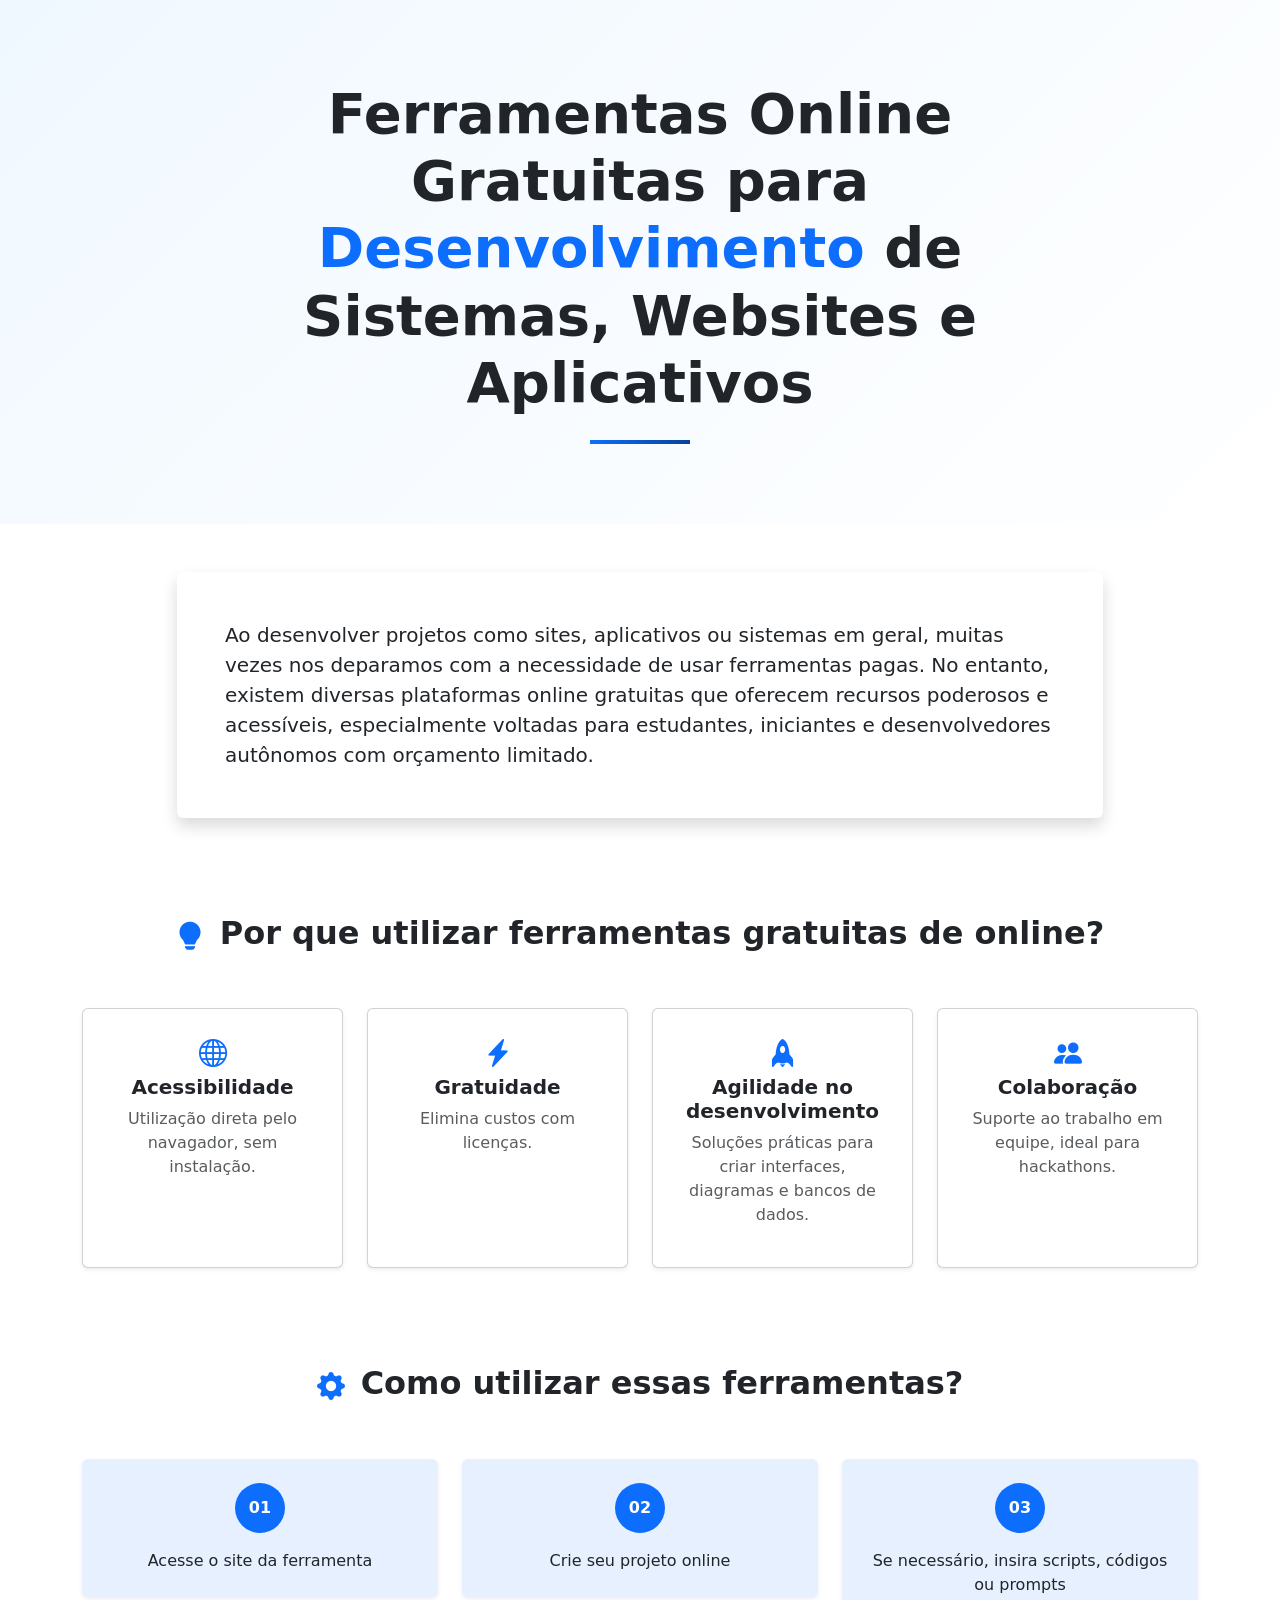
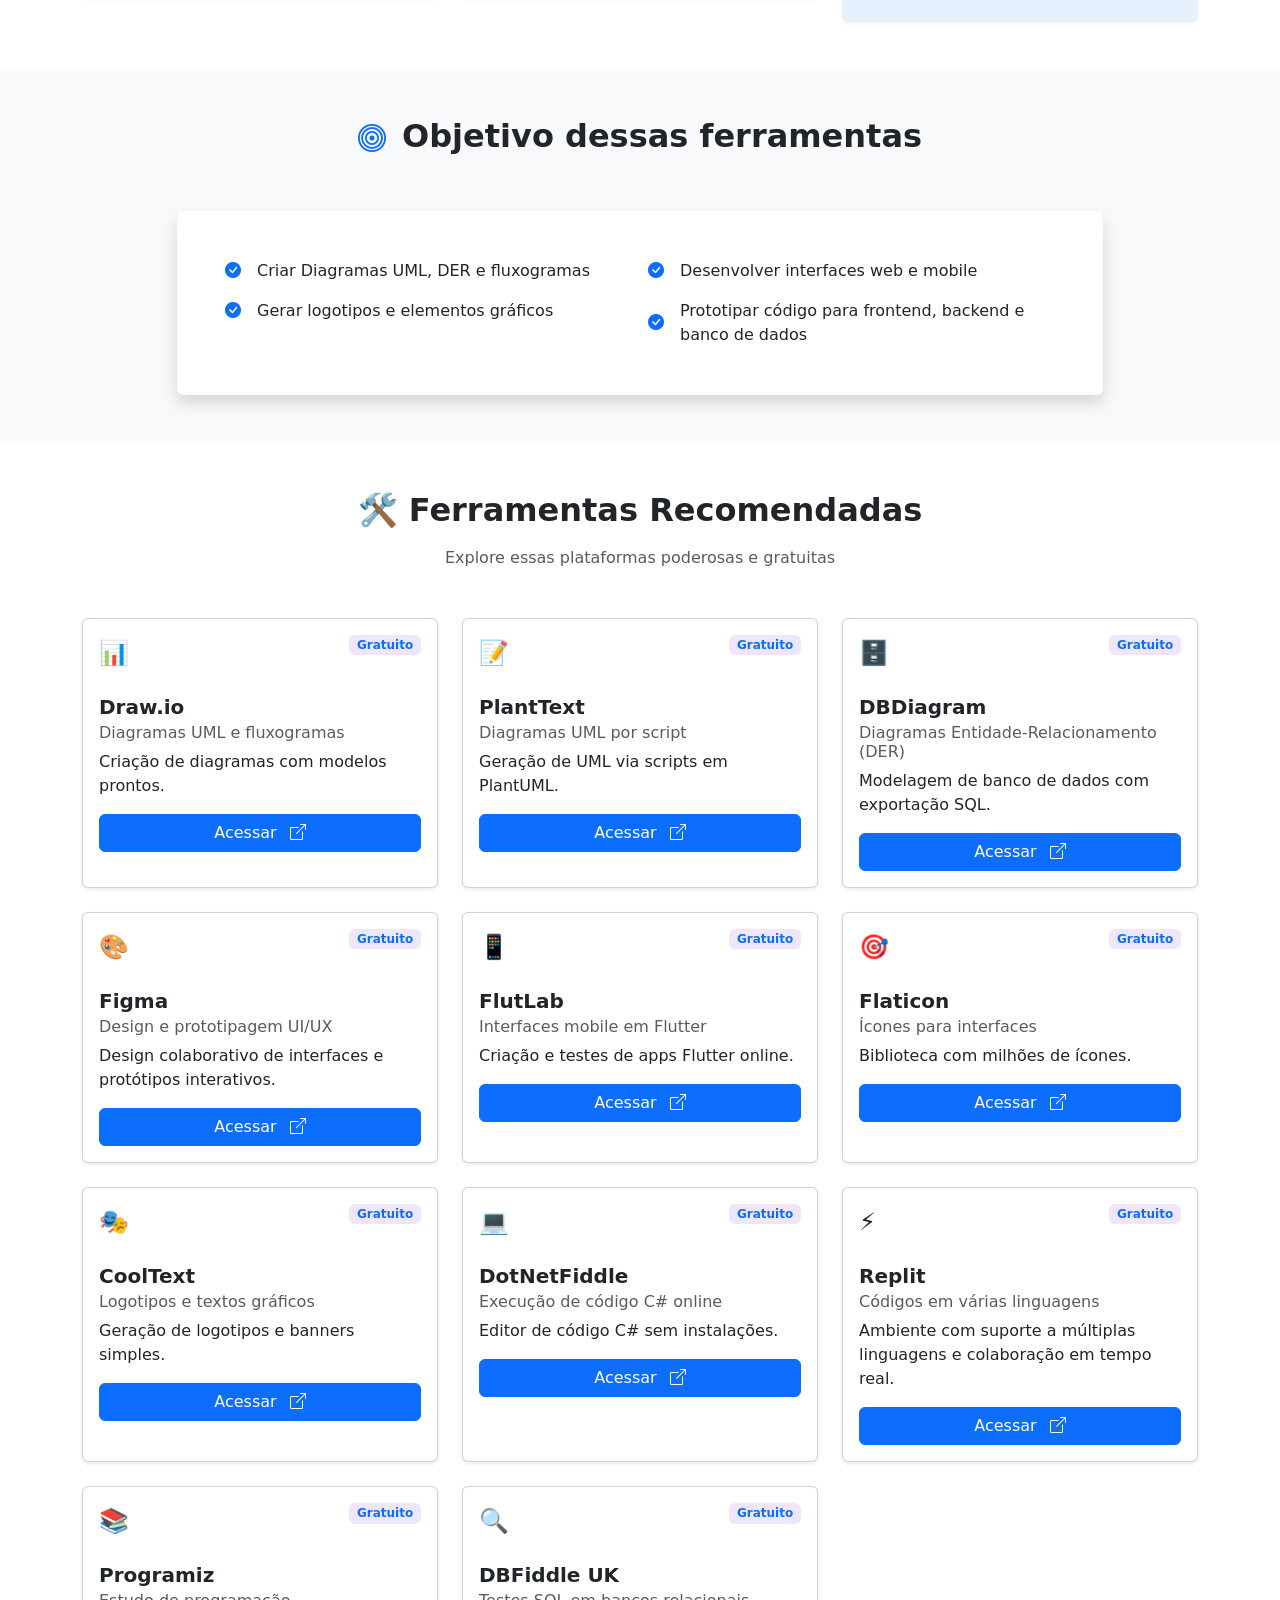
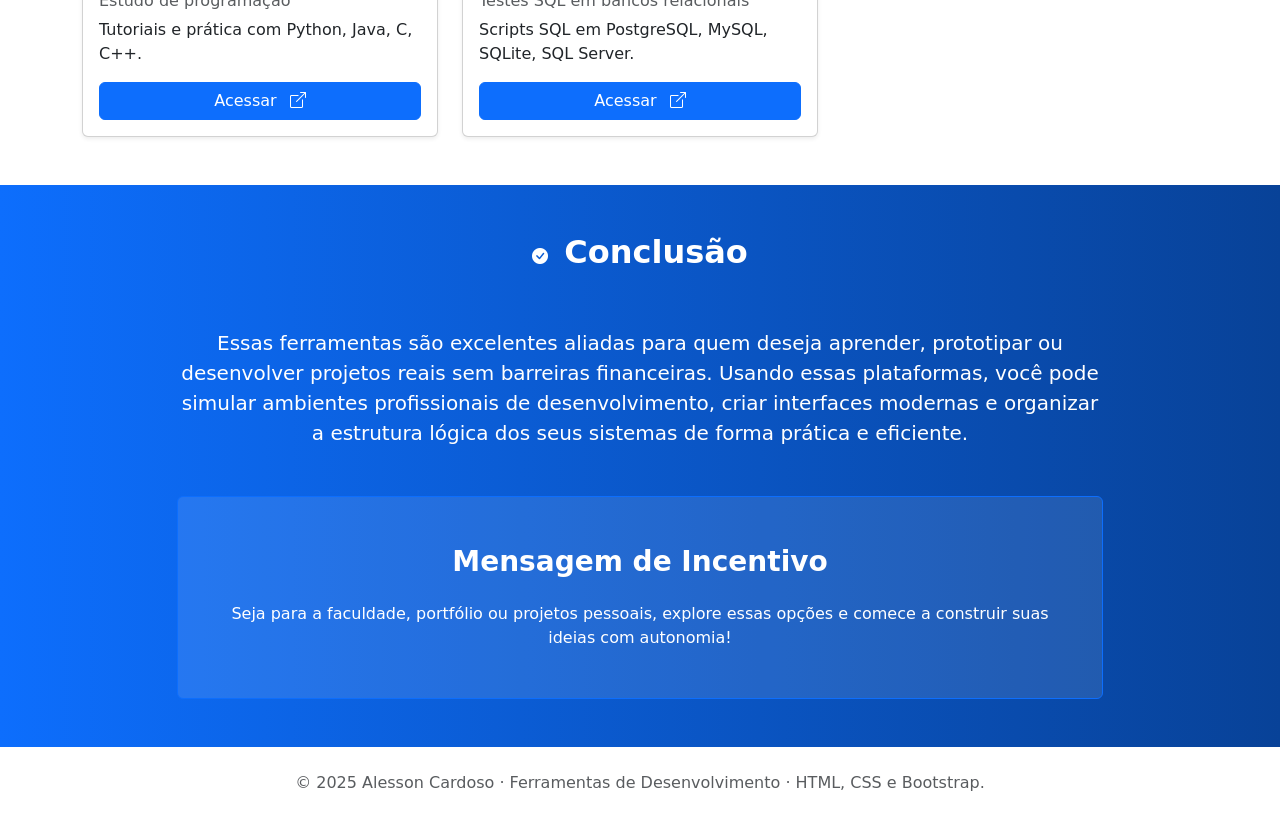
<file: index.html>
<!DOCTYPE html>
<html lang="en">
<head>
    <meta charset="UTF-8">
    <meta name="viewport" content="width=device-width, initial-scale=1.0">
    <title>Ferramentas de Desenvolvimento Online</title>
    <!-- Bootstrap CSS -->
    <link href="https://cdn.jsdelivr.net/npm/bootstrap@5.3.0/dist/css/bootstrap.min.css" rel="stylesheet">
    <!-- Bootstrap Icons -->
    <link rel="stylesheet" href="https://cdn.jsdelivr.net/npm/bootstrap-icons@1.10.0/font/bootstrap-icons.css">
    <!-- CSS Externo -->
    <link rel="stylesheet" href="css/style.css">
</head>
<body>
    <!-- Seção Hero -->
    <section class="hero-section">
        <div class="container text-center">
            <div class="row justify-content-center">
                <div class="col-lg-10">
                    <h1 class="display-4 fw-bold mb-4">Ferramentas Online Gratuitas para <span class="text-highlight">Desenvolvimento</span>
                        de Sistemas, Websites e Aplicativos</h1>
                    <div class="mx-auto bg-highlight" style="width: 100px; height: 4px"></div>
                </div>
            </div>
        </div>
    </section>

    <!-- Seção: Introdução -->
    <section class="py-5">
        <div class="container">
            <div class="row justify-content-center">
                <div class="col-lg-10">
                    <div class="card shadow border-0 bg-white bg-opacity-80">
                        <div class="card-body p-5">
                            <p class="lead mb-0">
                                Ao desenvolver projetos como sites, aplicativos ou sistemas em geral, muitas vezes nos deparamos com a
                                necessidade de usar ferramentas pagas. No entanto, existem diversas plataformas online gratuitas que
                                oferecem recursos poderosos e acessíveis, especialmente voltadas para estudantes, iniciantes e
                                desenvolvedores autônomos com orçamento limitado.
                            </p>
                        </div>
                    </div>
                </div>
            </div>
        </div>
    </section>

    <!-- Seção: Por que usar ferramentas gratuitas? -->
    <section class="py-5 lb-light">
        <div class="container">
            <div class="text-center mb-5">
                <div class="d-flex align-items-center justify-content-center gap-3 mb-3">
                    <i class="bi bi-lightbulb-fill benefit-icon"></i>
                    <h2 class="fw-bold">Por que utilizar ferramentas gratuitas de online?</h2>
                </div>
            </div>

            <div class="row g-4">
                <div class="col-md-6 col-lg-3">
                    <div class="card shadow-sm h-100 card-hover-effect">
                        <div class="card-body text-center p-4">
                            <i class="bi bi-globe benefit-icon mb-3"></i>
                            <h5 class="fw-semibold mb-2">Acessibilidade</h5>
                            <p class="text-muted">Utilização direta pelo navagador, sem instalação.</p>
                        </div>
                    </div>
                </div>

                <div class="col-md-6 col-lg-3">
                    <div class="card shadow-sm h-100 card-hover-effect">
                        <div class="card-body text-center p-4">
                            <i class="bi bi-lightning-charge-fill benefit-icon mb-3"></i>
                            <h5 class="fw-semibold mb-2">Gratuidade</h5>
                            <p class="text-muted">Elimina custos com licenças.</p>
                        </div>
                    </div>
                </div>

                <div class="col-md-6 col-lg-3">
                    <div class="card shadow-sm h-100 card-hover-effect">
                        <div class="card-body text-center p-4">
                            <i class="bi bi-rocket-fill benefit-icon mb-3"></i>
                            <h5 class="fw-semibold mb-2">Agilidade no desenvolvimento</h5>
                            <p class="text-muted">Soluções práticas para criar interfaces, diagramas e bancos de dados.</p>
                        </div>
                    </div>
                </div>

                <div class="col-md-6 col-lg-3">
                    <div class="card shadow-sm h-100 card-hover-effect">
                        <div class="card-body text-center p-4">
                            <i class="bi bi-people-fill benefit-icon mb-3"></i>
                            <h5 class="fw-semibold mb-2">Colaboração</h5>
                            <p class="text-muted">Suporte ao trabalho em equipe, ideal para hackathons.</p>
                        </div>
                    </div>
                </div>
            </div>
        </div>
    </section>

    <!-- Seção: Como usar as ferramentas gratuitas? -->
    <section class="py-5">
        <div class="container">
            <div class="text-center mb-5">
                <div class="d-flex align-items-center justify-content-center gap-3 mb-3">
                    <i class="bi bi-gear-fill benefit-icon"></i>
                    <h2 class="fw-bold">Como utilizar essas ferramentas?</h2>
                </div>
            </div>

            <div class="row g-4">
                <div class="col-md-4">
                    <div class="card shadow-sm border-0 bg-primary bg-opacity-10">
                        <div class="card-body text-center p-4">
                            <div class="step-circle">01</div>
                            <p class="fw-medium mb-0">Acesse o site da ferramenta</p>
                        </div>
                    </div>
                </div>

                <div class="col-md-4">
                    <div class="card shadow-sm border-0 bg-primary bg-opacity-10">
                        <div class="card-body text-center p-4">
                            <div class="step-circle">02</div>
                            <p class="fw-medium mb-0">Crie seu projeto online</p>
                        </div>
                    </div>
                </div>

                <div class="col-md-4">
                    <div class="card shadow-sm border-0 bg-primary bg-opacity-10">
                        <div class="card-body text-center p-4">
                            <div class="step-circle">03</div>
                            <p class="fw-medium mb-0">Se necessário, insira scripts, códigos ou prompts</p>
                        </div>
                    </div>
                </div>
            </div>
        </div>
    </section>

    <!-- Seção: Objetivo das ferramentas -->
    <section class="py-5 bg-light">
        <div class="container">
            <div class="text-center mb-5">
                <div class="d-flex align-items-center justify-content-center gap-3 mb-3">
                    <i class="bi bi-bullseye benefit-icon"></i>
                    <h2 class="fw-bold">Objetivo dessas ferramentas</h2>
                </div>
            </div>

            <div class="row justify-content-center">
                <div class="col-lg-10">
                    <div class="card shadow border-0">
                        <div class="card-body p-5">
                            <div class="row g-3">
                                <div class="col-md-6">
                                    <div class="d-flex align-items-center gap-3">
                                        <i class="bi bi-check-circle-fill icon-highlight"></i>
                                        <span>Criar Diagramas UML, DER e fluxogramas</span>
                                    </div>
                                </div>

                                <div class="col-md-6">
                                    <div class="d-flex align-items-center gap-3">
                                        <i class="bi bi-check-circle-fill icon-highlight"></i>
                                        <span>Desenvolver interfaces web e mobile</span>
                                    </div>
                                </div>

                                <div class="col-md-6">
                                    <div class="d-flex align-items-center gap-3">
                                        <i class="bi bi-check-circle-fill icon-highlight"></i>
                                        <span>Gerar logotipos e elementos gráficos</span>
                                    </div>
                                </div>

                                <div class="col-md-6">
                                    <div class="d-flex align-items-center gap-3">
                                        <i class="bi bi-check-circle-fill icon-highlight"></i>
                                        <span>Prototipar código para frontend, backend e banco de dados</span>
                                    </div>
                                </div>
                            </div>
                        </div>
                    </div>
                </div>
            </div>
        </div>
    </section>

    <!-- Seção: Ferramentas -->
    <section class="py-5">
        <div class="container">
            <div class="text-center mb-5">
                <h2 class="fw-bold mb-3">🛠️ Ferramentas Recomendadas</h2>
                <p class="text-muted">Explore essas plataformas poderosas e gratuitas</p>
            </div>

            <div class="row g-4">
                <div class="col-md-6 col-lg-4">
                    <div class="card shadow-sm h-100 card-hover-effect">
                        <div class="card-body">
                            <div class="d-flex justify-content-between align-items-start mb-3">
                                <div class="tool-icon">📊</div>
                                <span class="badge badge-highlight bg-opacity-10 text-highlight">Gratuito</span>
                            </div>
                            <h5 class="card-title fw-bold">Draw.io</h5>
                            <h6 class="card-subtitle mb-2 text-muted">Diagramas UML e fluxogramas</h6>
                            <p class="card-text">Criação de diagramas com modelos prontos.</p>
                            <a href="https://draw.io" target="_blank" class="btn btn-highlight w-100">
                                Acessar <i class="bi bi-box-arrow-up-right ms-2"></i>
                            </a>
                        </div>
                    </div>
                </div>

                <div class="col-md-6 col-lg-4">
                    <div class="card shadow-sm h-100 card-hover-effect">
                        <div class="card-body">
                            <div class="d-flex justify-content-between align-items-start mb-3">
                                <div class="tool-icon">📝</div>
                                <span class="badge badge-highlight bg-opacity-10 text-highlight">Gratuito</span>
                            </div>
                            <h5 class="card-title fw-bold">PlantText</h5>
                            <h6 class="card-subtitle mb-2 text-muted">Diagramas UML por script</h6>
                            <p class="card-text">Geração de UML via scripts em PlantUML.</p>
                            <a href="https://plantuml.com" target="_blank" class="btn btn-highlight w-100">
                                Acessar <i class="bi bi-box-arrow-up-right ms-2"></i>
                            </a>
                        </div>
                    </div>
                </div>

                <div class="col-md-6 col-lg-4">
                    <div class="card shadow-sm h-100 card-hover-effect">
                        <div class="card-body">
                            <div class="d-flex justify-content-between align-items-start mb-3">
                                <div class="tool-icon">🗄️</div>
                                <span class="badge badge-highlight bg-opacity-10 text-highlight">Gratuito</span>
                            </div>
                            <h5 class="card-title fw-bold">DBDiagram</h5>
                            <h6 class="card-subtitle mb-2 text-muted">Diagramas Entidade-Relacionamento (DER)</h6>
                            <p class="card-text">Modelagem de banco de dados com exportação SQL.</p>
                            <a href="https://dbdiagram.io" target="_blank" class="btn btn-highlight w-100">
                                Acessar <i class="bi bi-box-arrow-up-right ms-2"></i>
                            </a>
                        </div>
                    </div>
                </div>

                <div class="col-md-6 col-lg-4">
                    <div class="card shadow-sm h-100 card-hover-effect">
                        <div class="card-body">
                            <div class="d-flex justify-content-between align-items-start mb-3">
                                <div class="tool-icon">🎨</div>
                                <span class="badge badge-highlight bg-opacity-10 text-highlight">Gratuito</span>
                            </div>
                            <h5 class="card-title fw-bold">Figma</h5>
                            <h6 class="card-subtitle mb-2 text-muted">Design e prototipagem UI/UX</h6>
                            <p class="card-text">Design colaborativo de interfaces e protótipos interativos.</p>
                            <a href="https://figma.com" target="_blank" class="btn btn-highlight w-100">
                                Acessar <i class="bi bi-box-arrow-up-right ms-2"></i>
                            </a>
                        </div>
                    </div>
                </div>

                <div class="col-md-6 col-lg-4">
                    <div class="card shadow-sm h-100 card-hover-effect">
                        <div class="card-body">
                            <div class="d-flex justify-content-between align-items-start mb-3">
                                <div class="tool-icon">📱</div>
                                <span class="badge badge-highlight bg-opacity-10 text-highlight">Gratuito</span>
                            </div>
                            <h5 class="card-title fw-bold">FlutLab</h5>
                            <h6 class="card-subtitle mb-2 text-muted">Interfaces mobile em Flutter</h6>
                            <p class="card-text">Criação e testes de apps Flutter online.</p>
                            <a href="https://flutlab.io" target="_blank" class="btn btn-highlight w-100">
                                Acessar <i class="bi bi-box-arrow-up-right ms-2"></i>
                            </a>
                        </div>
                    </div>
                </div>

                <div class="col-md-6 col-lg-4">
                    <div class="card shadow-sm h-100 card-hover-effect">
                        <div class="card-body">
                            <div class="d-flex justify-content-between align-items-start mb-3">
                                <div class="tool-icon">🎯</div>
                                <span class="badge badge-highlight bg-opacity-10 text-highlight">Gratuito</span>
                            </div>
                            <h5 class="card-title fw-bold">Flaticon</h5>
                            <h6 class="card-subtitle mb-2 text-muted">Ícones para interfaces</h6>
                            <p class="card-text">Biblioteca com milhões de ícones.</p>
                            <a href="https://flaticon.com" target="_blank" class="btn btn-highlight w-100">
                                Acessar <i class="bi bi-box-arrow-up-right ms-2"></i>
                            </a>
                        </div>
                    </div>
                </div>

                <div class="col-md-6 col-lg-4">
                    <div class="card shadow-sm h-100 card-hover-effect">
                        <div class="card-body">
                            <div class="d-flex justify-content-between align-items-start mb-3">
                                <div class="tool-icon">🎭</div>
                                <span class="badge badge-highlight bg-opacity-10 text-highlight">Gratuito</span>
                            </div>
                            <h5 class="card-title fw-bold">CoolText</h5>
                            <h6 class="card-subtitle mb-2 text-muted">Logotipos e textos gráficos</h6>
                            <p class="card-text">Geração de logotipos e banners simples.</p>
                            <a href="https://cooltext.com" target="_blank" class="btn btn-highlight w-100">
                                Acessar <i class="bi bi-box-arrow-up-right ms-2"></i>
                            </a>
                        </div>
                    </div>
                </div>

                <div class="col-md-6 col-lg-4">
                    <div class="card shadow-sm h-100 card-hover-effect">
                        <div class="card-body">
                            <div class="d-flex justify-content-between align-items-start mb-3">
                                <div class="tool-icon">💻</div>
                                <span class="badge badge-highlight bg-opacity-10 text-highlight">Gratuito</span>
                            </div>
                            <h5 class="card-title fw-bold">DotNetFiddle</h5>
                            <h6 class="card-subtitle mb-2 text-muted">Execução de código C# online</h6>
                            <p class="card-text">Editor de código C# sem instalações.</p>
                            <a href="https://dotnetfiddle.net" target="_blank" class="btn btn-highlight w-100">
                                Acessar <i class="bi bi-box-arrow-up-right ms-2"></i>
                            </a>
                        </div>
                    </div>
                </div>

                <div class="col-md-6 col-lg-4">
                    <div class="card shadow-sm h-100 card-hover-effect">
                        <div class="card-body">
                            <div class="d-flex justify-content-between align-items-start mb-3">
                                <div class="tool-icon">⚡</div>
                                <span class="badge badge-highlight bg-opacity-10 text-highlight">Gratuito</span>
                            </div>
                            <h5 class="card-title fw-bold">Replit</h5>
                            <h6 class="card-subtitle mb-2 text-muted">Códigos em várias linguagens</h6>
                            <p class="card-text">Ambiente com suporte a múltiplas linguagens e colaboração em tempo real.</p>
                            <a href="https://replit.com" target="_blank" class="btn btn-highlight w-100">
                                Acessar <i class="bi bi-box-arrow-up-right ms-2"></i>
                            </a>
                        </div>
                    </div>
                </div>

                <div class="col-md-6 col-lg-4">
                    <div class="card shadow-sm h-100 card-hover-effect">
                        <div class="card-body">
                            <div class="d-flex justify-content-between align-items-start mb-3">
                                <div class="tool-icon">📚</div>
                                <span class="badge badge-highlight bg-opacity-10 text-highlight">Gratuito</span>
                            </div>
                            <h5 class="card-title fw-bold">Programiz</h5>
                            <h6 class="card-subtitle mb-2 text-muted">Estudo de programação</h6>
                            <p class="card-text">Tutoriais e prática com Python, Java, C, C++.</p>
                            <a href="https://programiz.com" target="_blank" class="btn btn-highlight w-100">
                                Acessar <i class="bi bi-box-arrow-up-right ms-2"></i>
                            </a>
                        </div>
                    </div>
                </div>

                <div class="col-md-6 col-lg-4">
                    <div class="card shadow-sm h-100 card-hover-effect">
                        <div class="card-body">
                            <div class="d-flex justify-content-between align-items-start mb-3">
                                <div class="tool-icon">🔍</div>
                                <span class="badge badge-highlight bg-opacity-10 text-highlight">Gratuito</span>
                            </div>
                            <h5 class="card-title fw-bold">DBFiddle UK</h5>
                            <h6 class="card-subtitle mb-2 text-muted">Testes SQL em bancos relacionais</h6>
                            <p class="card-text">Scripts SQL em PostgreSQL, MySQL, SQLite, SQL Server.</p>
                            <a href="https://dbfiddle.uk" target="_blank" class="btn btn-highlight w-100">
                                Acessar <i class="bi bi-box-arrow-up-right ms-2"></i>
                            </a>
                        </div>
                    </div>
                </div>
            </div>
        </div>
    </section>

    <!-- Seção: Conclusão -->
    <section class="py-5 bg-highlight">
        <div class="container">
            <div class="text-center mb-5">
                <div class="d-flex align-items-center justify-content-center gap-3 mb-3">
                    <i class="bi bi-check-circle-fill text-white"></i>
                    <h2 class="text-white fw-bold">Conclusão</h2>
                </div>
            </div>

            <div class="row justify-content-center">
                <div class="col-lg-10">
                    <p class="lead text-white text-center mb-5">
                        Essas ferramentas são excelentes aliadas para quem deseja aprender, prototipar ou desenvolver projetos reais
                        sem barreiras financeiras. Usando essas plataformas, você pode simular ambientes profissionais de
                        desenvolvimento, criar interfaces modernas e organizar a estrutura lógica dos seus sistemas de forma prática
                        e eficiente.
                    </p>

                    <div class="card bg-white bg-opacity-10 border-highlight border-opacity-30">
                        <div class="card-body text-white text-center p-5">
                            <h3 class="fw-semibold mb-4">Mensagem de Incentivo</h3>
                            <p class="mb-0">
                                Seja para a faculdade, portfólio ou projetos pessoais, explore essas opções e comece a construir suas
                                ideias com autonomia!
                            </p>
                        </div>
                    </div>
                </div>
            </div>
        </div>
    </section>

    <!-- Footer -->
    <footer class="py-4 bg-white text-center">
        <div class="container">
            <p class="text-muted mb-0">
                © 2025 Alesson Cardoso · Ferramentas de Desenvolvimento · HTML, CSS e Bootstrap.
            </p>
        </div>
    </footer>

    <!-- Bootstrap JS -->
    <script src="https://cdn.jsdelivr.net/npm/bootstrap@5.3.0/dist/js/bootstrap.bundle.min.js"></script>
</body>
</html>
</file>
<file: css/style.css>
/* Variáveis para facilitar a personalização de cores */
:root {
    --cor-primaria: #0d6efd;
    --cor-primaria-escura: #084298;
    --cor-primaria-clara: #f0f8ff;
    --cor-branco: #ffffff;

    --gradiente-primario: linear-gradient(to right, var(--cor-primaria), var(--cor-primaria-escura));
    --gradiente-claro: linear-gradient(135deg, var(--cor-primaria-clara), var(--cor-branco));
}

.hero-section {
    background: var(--gradiente-claro);
    padding: 5rem 0;
}

.card-hover-effect {
    transition: all 0.3s ease;
}

.card-hover-effect:hover {
    transform: translateY(-5px);
    box-shadow: 0 10px 20px rgba(0, 0, 0, 0.1);
}

.benefit-icon {
    font-size: 1.75rem;
    color: var(--cor-primaria);
}

.text-highlight {
    color: var(--cor-primaria);
}

.icon-highlight {
    color: var(--cor-primaria);
}

.btn-highlight {
    background-color: var(--cor-primaria);
    border-color: var(--cor-primaria);
    color: var(--cor-branco);
}

.btn-highlight:hover {
    background-color: var(--cor-primaria-escura);
    border-color: var(--cor-primaria-escura);
    color: var(--cor-branco);
}

.btn-highlight:focus {
    outline: none;
    box-shadow: none;
}

.btn-highlight:active {
    background-color: var(--cor-primaria-escura) !important;
    border-color: var(--cor-primaria-escura) !important;
    color: var(--cor-branco) !important;
}

.btn-highlight:disabled {
    opacity: 0.65;
    pointer-events: none;
}

.bg-highlight {
    background: var(--gradiente-primario);
}

.badge-highlight {
    background: var(--cor-primaria);
    background-color: rgba(102, 16, 242, 0.1);
}

.border-highlight {
    border: 1px solid var(--cor-primaria);
}

.step-circle {
    width: 50px;
    height: 50px;
    background-color: var(--cor-primaria);
    color: var(--cor-branco);
    border-radius: 50%;
    display: flex;
    align-items: center;
    justify-content: center;
    font-weight: bold;
    margin: 0 auto 1rem;
}

.tool-icon {
    font-size: 1.5rem;
    margin-bottom: 0.5rem;
}
</file>
